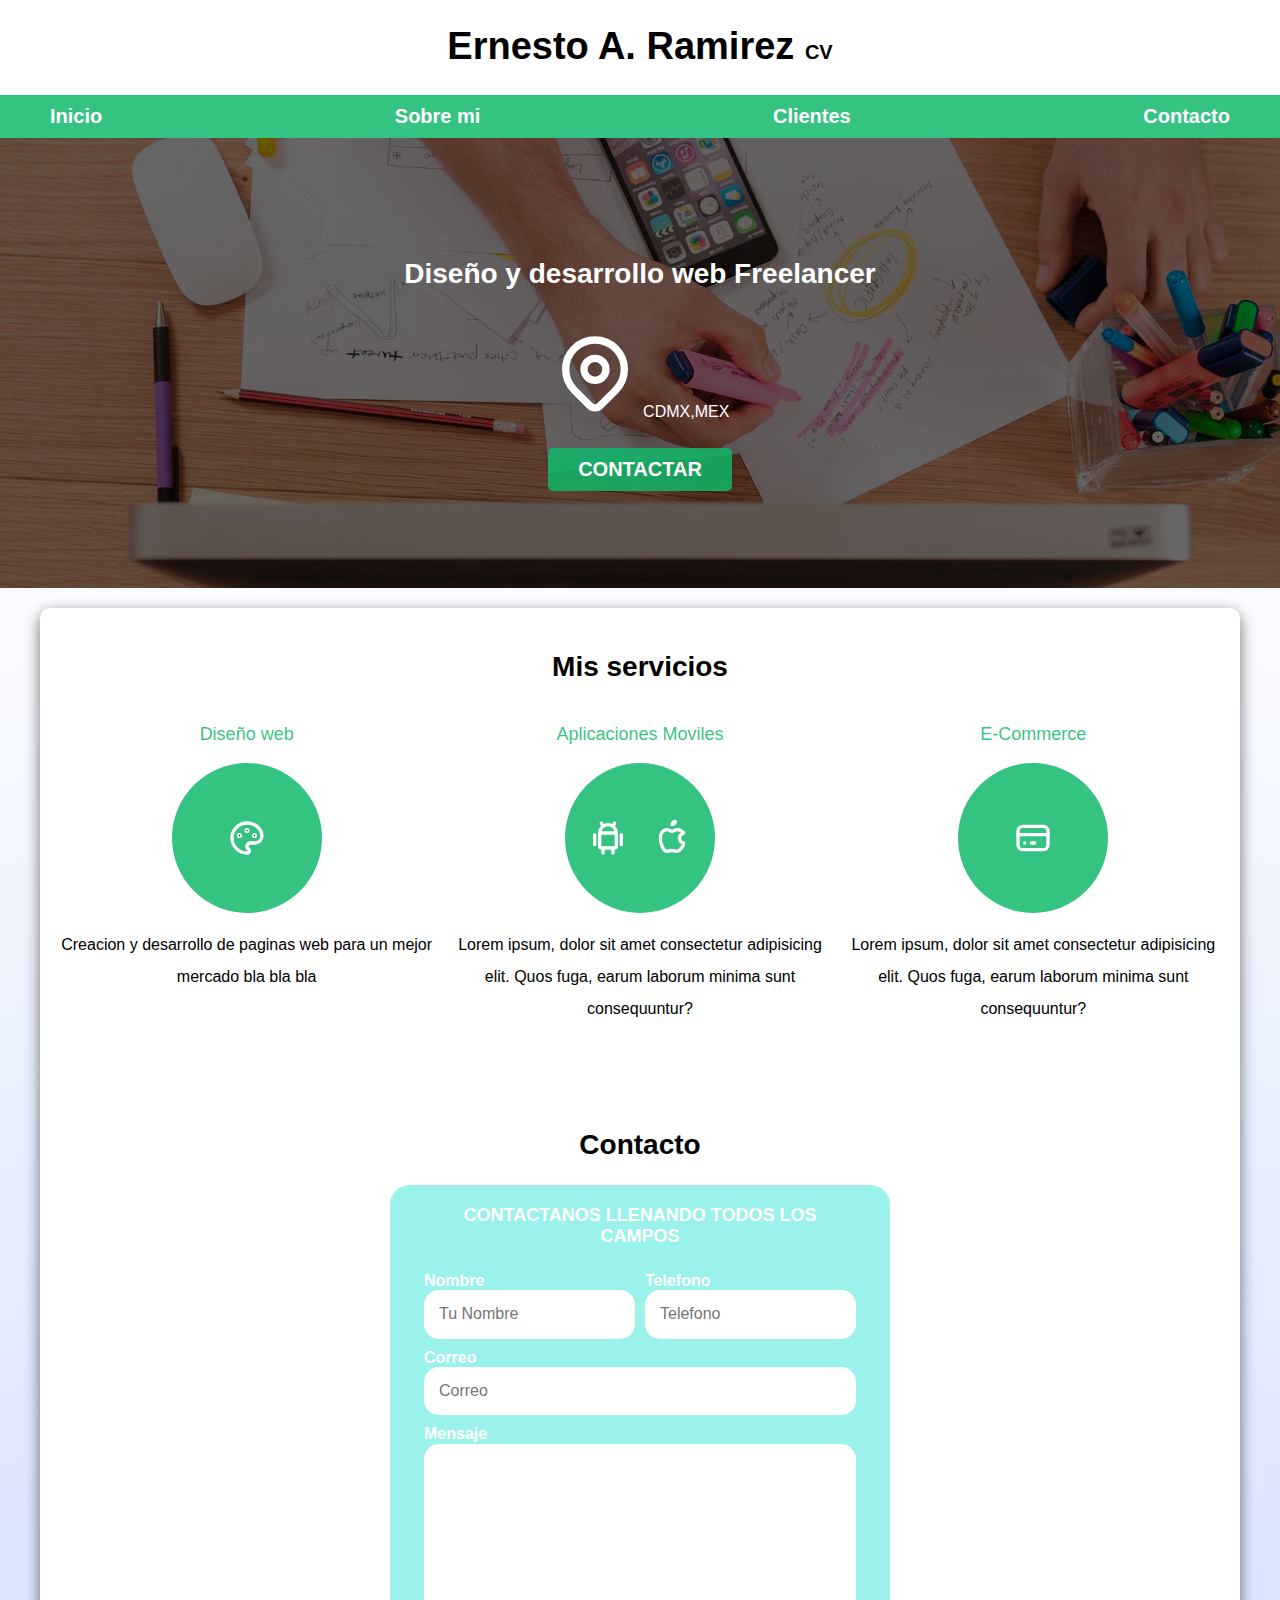
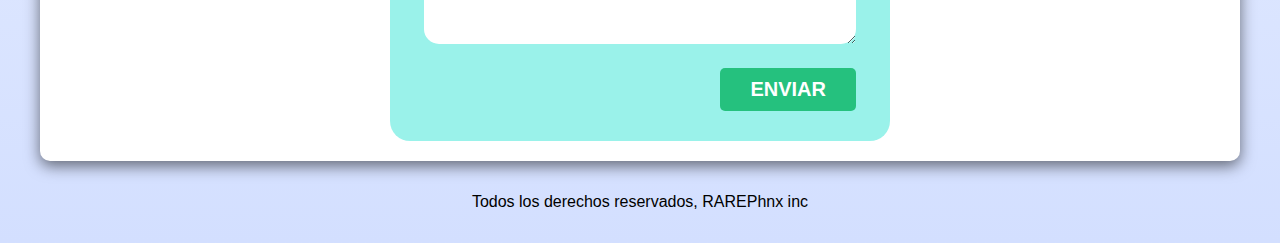
<file: index.html>
<!DOCTYPE html>
<html lang="en">

<head>
  <meta charset="UTF-8">
  <meta http-equiv="X-UA-Compatible" content="IE=edge">
  <meta name="viewport" content="width=device-width, initial-scale=1.0">
  <title>Diseñador Freelancer</title>
<!--Este es para estandarizar entre exploradores-->
  <link rel="preload" href="CSS/normalize.css">
  <link rel="stylesheet" href="CSS/normalize.css">
<!--Este es el link que da el fondo requerido, siempre hay que ponerlo antes de css-->
  <link rel="preconnect" href="https://fonts.gstatic.com">
  <link href="https://fonts.googleapis.com/css2?family=Krub&display=swap" rel="stylesheet">
<!--preload carga el CSS para que lo cargue mas rapido antes de abrir la pagina-->
<!--CSS personalizado debe ser lu ultimo en agregar-->  
<link rel="preload" href="CSS/Styles.css" as="style">
  <link rel="stylesheet" href="CSS/Styles.css">
</head>

<body>
  <header>
      <h1 class="titulo">Ernesto A. Ramirez <span>CV</span> </h1>
  </header>
<div class="nav-bg"> <!--div y class utilizado para dividir la estructura del nav e identificar toda la estrucutra para ponerle css-->
  <nav class="navegacion-principal contenedor"><!--el class sirve para poner una clasificacion del tipo que es y poder especificar--><!--Si se pone espacio en el class es como poner otro class-->
    <a href="index.html">Inicio</a>
    <a href="sobre-mi.html">Sobre mi</a>
    <a href="#">Clientes</a>
    <a href="#">Contacto</a>
  </nav>
</div>


  <section class="hero">
    <div class="contenido-hero color-icono">
      <h2>Diseño y desarrollo web Freelancer</h2>
          
      <p>
      <!--Este codigo lo da la pagina https://tablericons.com/ para egragar la imagen convectores -->
      
      <svg xmlns="http://www.w3.org/2000/svg" class="icon icon-tabler icon-tabler-map-pin" width="88" height="88" viewBox="0 0 24 24" fill="none" stroke-linecap="round" stroke-linejoin="round">
        <path stroke="none" d="M0 0h24v24H0z" fill="none"/>
        <circle cx="12" cy="11" r="3" />
        <path d="M17.657 16.657l-4.243 4.243a2 2 0 0 1 -2.827 0l-4.244 -4.243a8 8 0 1 1 11.314 0z" />
      </svg>
      
            CDMX,MEX
          </p>
     
         <a class="boton" href="#">Contactar</a>
    </div>
  
  </section>

<main class=" contenedor sombra">
  <h2>Mis servicios</h2>


<!--Inicia division  Mis Servicios-->
  <div class="servicios">
      <section class="servicio">
        <h3>Diseño web</h3>    
          <div class="iconos color-icono">
            <!--Logo paleta-->
            <svg xmlns="http://www.w3.org/2000/svg" class="icon  icon-tabler icon-tabler-palette" width="40" height="40" viewBox="0 0 24 24"   fill="none" stroke-linecap="round" stroke-linejoin="round">
              <path stroke="none" d="M0 0h24v24H0z" fill="none"/>
              <path d="M12 21a9 9 0 1 1 0 -18a9 8 0 0 1 9 8a4.5 4 0 0 1 -4.5 4h-2.5a2 2 0 0 0 -1 3.75a1.3 1.3 0 0 1 -1 2.25" />
              <circle cx="7.5" cy="10.5" r=".5" fill="currentColor" />
              <circle cx="12" cy="7.5" r=".5" fill="currentColor" />
              <circle cx="16.5" cy="10.5" r=".5" fill="currentColor" />
            </svg>
          </div>

          <p>Creacion y desarrollo de paginas web para un mejor mercado bla bla bla</p>
      </section>

      <section class="servicio">
        <h3>Aplicaciones Moviles </h3>
          <div class="iconos color-icono">
            <!--Logo Android-->
            <svg xmlns="http://www.w3.org/2000/svg" class="icon icon-tabler icon-tabler-brand-android" width="40" height="40" viewBox="0 0 24 24" fill="none" stroke-linecap="round" stroke-linejoin="round">
              <path stroke="none" d="M0 0h24v24H0z" fill="none"/>
              <line x1="4" y1="10" x2="4" y2="16" />
              <line x1="20" y1="10" x2="20" y2="16" />
              <path d="M7 9h10v8a1 1 0 0 1 -1 1h-8a1 1 0 0 1 -1 -1v-8a5 5 0 0 1 10 0" />
              <line x1="8" y1="3" x2="9" y2="5" />
              <line x1="16" y1="3" x2="15" y2="5" />
              <line x1="9" y1="18" x2="9" y2="21" />
              <line x1="15" y1="18" x2="15" y2="21" />
            </svg>
            <!--Logo Apple-->
            <svg xmlns="http://www.w3.org/2000/svg" class="icon icon-tabler icon-tabler-brand-apple" width="40" height="40" viewBox="0 0 24 24" fill="none" stroke-linecap="round" stroke-linejoin="round">
              <path stroke="none" d="M0 0h24v24H0z" fill="none"/>
              <path d="M9 7c-3 0 -4 3 -4 5.5c0 3 2 7.5 4 7.5c1.088 -.046 1.679 -.5 3 -.5c1.312 0 1.5 .5 3 .5s4 -3 4 -5c-.028 -.01 -2.472 -.403 -2.5 -3c-.019 -2.17 2.416 -2.954 2.5 -3c-1.023 -1.492 -2.951 -1.963 -3.5 -2c-1.433 -.111 -2.83 1 -3.5 1c-.68 0 -1.9 -1 -3 -1z" />
              <path d="M12 4a2 2 0 0 0 2 -2a2 2 0 0 0 -2 2" />
            </svg>
          </div>
  
          <p>Lorem ipsum, dolor sit amet consectetur adipisicing elit. Quos fuga, earum laborum minima sunt consequuntur?</p>  
      </section> 
      
      <section class="servicio">
        <h3>E-Commerce</h3>
        <div class="iconos color-icono">
          <!--Logo Tarjeta-->
          <svg xmlns="http://www.w3.org/2000/svg" class="icon icon-tabler icon-tabler-credit-card" width="40" height="40" viewBox="0 0 24 24"  fill="none" stroke-linecap="round" stroke-linejoin="round">
            <path stroke="none" d="M0 0h24v24H0z" fill="none"/>
            <rect x="3" y="5" width="18" height="14" rx="3" />
            <line x1="3" y1="10" x2="21" y2="10" />
            <line x1="7" y1="15" x2="7.01" y2="15" />
            <line x1="11" y1="15" x2="13" y2="15" />
          </svg>
        </div>

        <p>Lorem ipsum, dolor sit amet consectetur adipisicing elit. Quos fuga, earum laborum minima sunt consequuntur?</p>
      </section>
  </div>
  <!--Cierra division servicios-->



  <section>
    <h2>Contacto</h2>
    
    <form class="formulario"><!--Codigo formulario-->
        <fieldset>
          <legend> Contactanos llenando todos los campos</legend>
         <!--CAMPOS-->
         <div class="contenedor-campos">
          <div class="campo">
          <label>Nombre</label>
          <input class="input-text" type="text" placeholder="Tu Nombre"><!--placehorlder es para llenar adentro del cuadro del formulario-->
          </div>
          
          <div class="campo">
          <label>Telefono</label>
          <input class="input-text" type="tel" placeholder="Telefono">
          </div>
        
          <div class="campo">
            <label>Correo</label>
            <input class="input-text" type="mail" placeholder="Correo">
          </div>
           
          <div class="campo">
            <label>Mensaje</label>
            <textarea class="input-text"></textarea>
          </div>
        </div><!--Finalizacion div CAMPOS-->  
        
        <div class="alinear-derecha flex">
          <input class="w-sm-100 boton" type="submit" value="Enviar">
        </div>
        
      </fieldset>
    </form>
  </section>
</main><!--Se pone el main hasta aca para que abarque cuadro al formulario tambien-->  
  <footer class="Texto-general">
    <p>Todos los derechos reservados, RAREPhnx inc</p>  
  </footer>
  
</body>

</html>
</file>
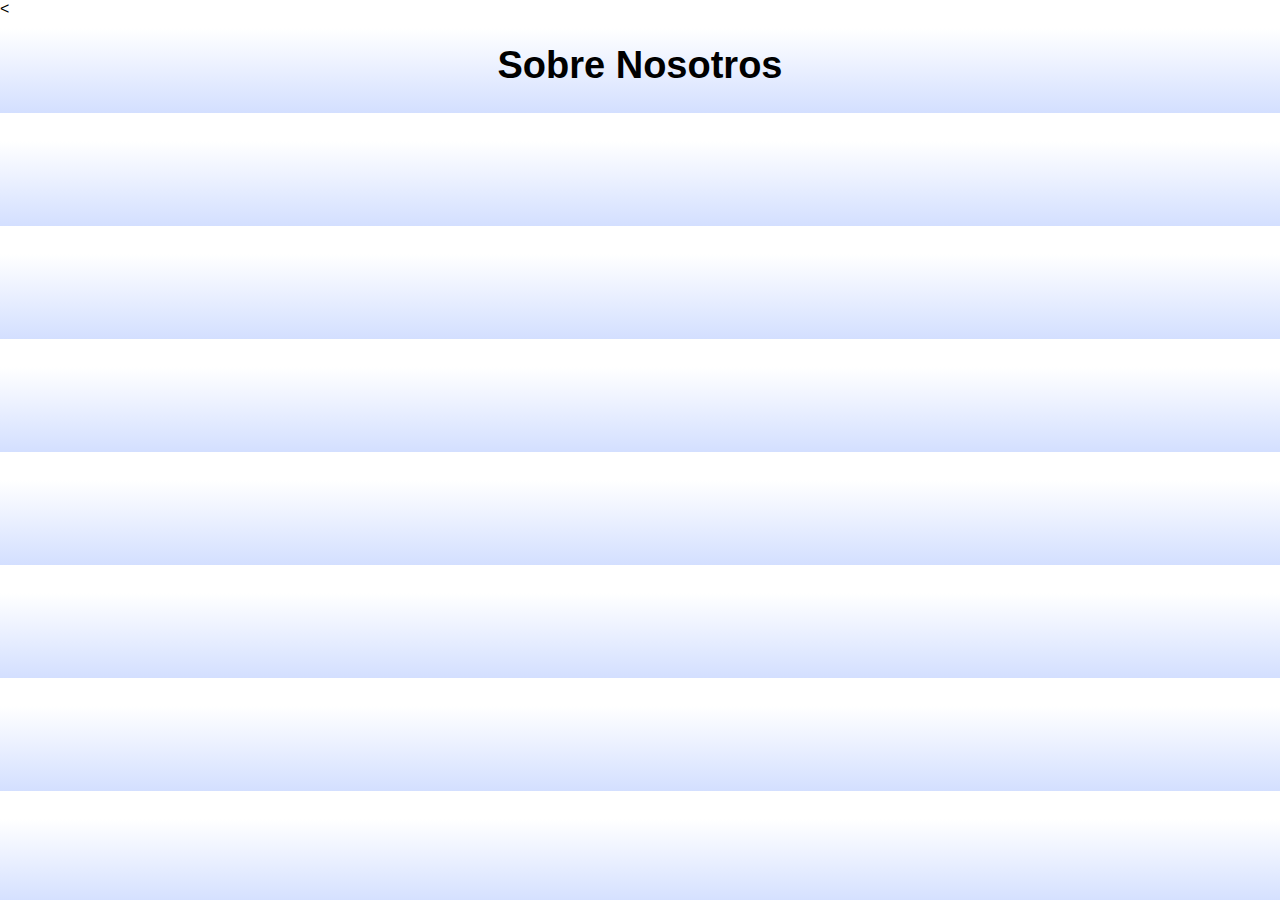
<file: Nosotros.html>
<!DOCTYPE html>
<html lang="en">
<<head>
    <meta charset="UTF-8">
    <meta http-equiv="X-UA-Compatible" content="IE=edge">
    <meta name="viewport" content="width=device-width, initial-scale=1.0">
    <title>Diseñador Freelancer</title>
  <!--Este es para estandarizar entre exploradores-->
    <link rel="preload" href="CSS/normalize.css">
    <link rel="stylesheet" href="CSS/normalize.css">
  <!--Este es el link que da el fondo requerido, siempre hay que ponerlo antes de css-->
    <link rel="preconnect" href="https://fonts.gstatic.com">
    <link href="https://fonts.googleapis.com/css2?family=Krub&display=swap" rel="stylesheet">
  <!--preload carga el CSS para que lo cargue mas rapido antes de abrir la pagina-->
  <!--CSS personalizado debe ser lu ultimo en agregar-->  
  <link rel="preload" href="CSS/Styles.css" as="style">
    <link rel="stylesheet" href="CSS/Styles.css">
  </head>
  
<body>
    <h1>
        Sobre Nosotros
    </h1>
</body>
</html>
</file>
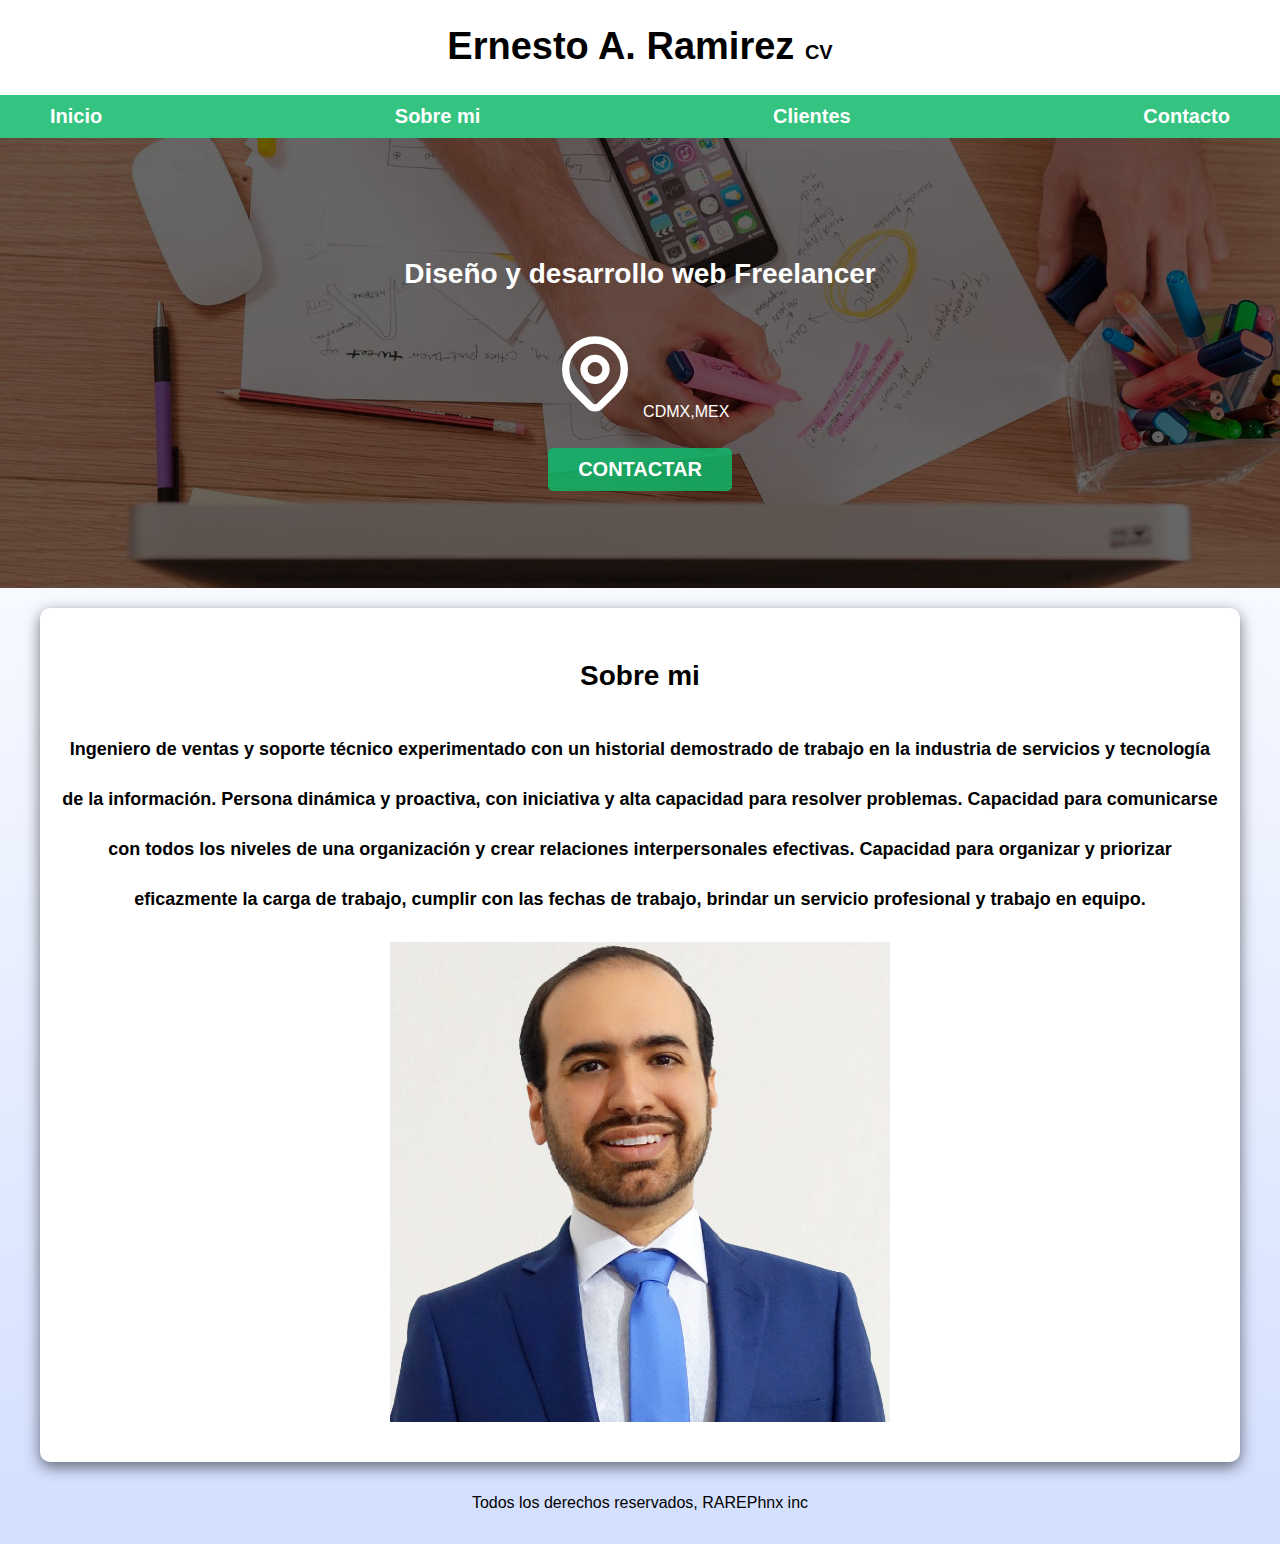
<file: sobre-mi.html>
<!DOCTYPE html>
<html lang="en">

<head>
  <meta charset="UTF-8">
  <meta http-equiv="X-UA-Compatible" content="IE=edge">
  <meta name="viewport" content="width=device-width, initial-scale=1.0">
  <title>Diseñador Freelancer</title>
<!--Este es para estandarizar entre exploradores-->
  <link rel="preload" href="CSS/normalize.css">
  <link rel="stylesheet" href="CSS/normalize.css">
<!--Este es el link que da el fondo requerido, siempre hay que ponerlo antes de css-->
  <link rel="preconnect" href="https://fonts.gstatic.com">
  <link href="https://fonts.googleapis.com/css2?family=Krub&display=swap" rel="stylesheet">
<!--preload carga el CSS para que lo cargue mas rapido antes de abrir la pagina-->
<!--CSS personalizado debe ser lu ultimo en agregar-->  
<link rel="preload" href="CSS/Styles.css" as="style">
  <link rel="stylesheet" href="CSS/Styles.css">
</head>

<body>
  <header>
      <h1 class="titulo">Ernesto A. Ramirez <span>CV</span> </h1>
  </header>
<div class="nav-bg"> <!--div y class utilizado para dividir la estructura del nav e identificar toda la estrucutra para ponerle css-->
  <nav class="navegacion-principal contenedor"><!--el class sirve para poner una clasificacion del tipo que es y poder especificar--><!--Si se pone espacio en el class es como poner otro class-->
    <a href="index.html">Inicio</a>
    <a href="sobre-mi.html">Sobre mi</a>
    <a href="#">Clientes</a>
    <a href="#">Contacto</a>
  </nav>
</div>
  
  <section class="hero">
    <div class="contenido-hero color-icono">
      <h2>Diseño y desarrollo web Freelancer</h2>
          <p>
      <!--Este codigo lo da la pagina https://tablericons.com/ para egragar la imagen convectores -->
      <svg xmlns="http://www.w3.org/2000/svg" class="icon icon-tabler icon-tabler-map-pin" width="88" height="88" viewBox="0 0 24 24" fill="none" stroke-linecap="round" stroke-linejoin="round">
        <path stroke="none" d="M0 0h24v24H0z" fill="none"/>
        <circle cx="12" cy="11" r="3" />
        <path d="M17.657 16.657l-4.243 4.243a2 2 0 0 1 -2.827 0l-4.244 -4.243a8 8 0 1 1 11.314 0z" />
      </svg>
     
            CDMX,MEX
          </p>
     
         <a class="boton" href="#">Contactar</a>
    </div>
  
  </section>

<main class="Texto-general contenedor sombra">
    <h2>Sobre mi</h2>
    <h3 >
        Ingeniero de ventas y soporte técnico experimentado con un historial demostrado de trabajo en la industria de servicios y tecnología de la información. Persona dinámica y proactiva, con iniciativa y alta capacidad para resolver problemas. Capacidad para comunicarse con todos los niveles de una organización y crear relaciones interpersonales efectivas. Capacidad para organizar y priorizar eficazmente la carga de trabajo, cumplir con las fechas de trabajo, brindar un servicio profesional y trabajo en equipo.
    </h3>

        <div class="yo">
            
        </div>
</main>

<footer>
  <p class="Texto-general">Todos los derechos reservados, RAREPhnx inc</p>  
</footer> 

</body>
</html>
</file>
<file: CSS/Styles.css>
/*DISEÑO DE MARCA*/
    :root{
        --blanco:#ffffff;
        --negro:#212121;
        --primario: #d3dfff;/*se puede poner como rgba para hacerlos transparentes*/
        --secundario: #0fb869d7; 
        --tercero: #0edfce6b;
        --cuarto: #ffffff;     
        
        --fuente-principal: 3.8rem;
    }


/*AjusteS GENERALES*/
    html{
        font-size: 62.5%;/*Este y el de body hace 1rem = 10px */
        box-sizing: border-box;/* apply a natural box layout model to all elements, but allowing components to change */
        /*scroll-snap-type: y mandatory;*//*MOVICMIENTO POR SECCIONES*/
    }

/*    .servicio h3, .navegacion-principal, .formulario{
    scroll-snap-align: center;
        scroll-snap-stop: always;
    }
*/
    /* apply a natural box layout model to all elements, but allowing components to change */
    *, *:before, *:after {/*se puede poner coma para poner dos o mas elementos que tendran las mismas caracteristicas*/
        box-sizing: inherit;
    }


    body{
        font-size: 16px;/*Este y el de html hace 1rem = 10px */
        font-family:Arial, Helvetica, sans-serif;
    /*Para poner un fondo degradado*/
        background-image: linear-gradient(to top,/*hacia que lado*/ var(--primario) 0%, var(--blanco) 75%/*en que % debe llegar al segundo color*/);
    }

    .boton{
        background-color: var(--secundario);
        color: var(--blanco);
        padding: 1rem 3rem;
        margin-top: 1rem;
        font-size: 2rem;
        text-decoration: none;
        text-transform: uppercase;/*para cambiar a uppercase, lowercase o capitalize*/
        font-weight: bold;
        border-radius: .5rem;/*redondear esquinas*/
        width: 70%;/*para que ocupe la mayor cantidad de espacio cuando se haga chico*/
        text-align: center;
        border: none;
    }
    @media (min-width: 768px) {
        .boton{
        width:auto;   
        }
    }
    .boton:hover{
        cursor: pointer;
    }

    /*TIPOGRAFIA*/

h1{
    font-size: 3.8rem;
}
h2{
    font-size: 2.8rem;
}
h3{
    font-size: 1.8rem;
}

h1,h2,h3{
    text-align: center;  
}

/**UTILIDADES**/ 
.w-sm-100{
    width: 100%;
}
@media (min-width: 768px) {
    .w-sm-100{
        width: auto;
    }
    
}
.flex{
    display: flex;   
}
.alinear-derecha{
    justify-content: flex-end;   
}

.color-icono{
    stroke: var(--cuarto);
    stroke-width: 2px;
}

/*Especificos*/
    .titulo span{
        font-size: 2rem;
    }

    .contenedor{
        max-width: 120rem; /*120rem ayuda a que sea mas presentable*//*le puse 300rem para las teles 5k*/
        /*max-width ayuda a que se ajuste a todo lo que sea abajo del valor puesto*/
        margin:0 auto; /*Se maneja en uno solo los 4 valores separados por un espacio 1o= top 2o=right 3o=bottom 4o= lefto (como manecillas del reloj)*/
    /*tambien se puede solo poner 2 valores el primero arriba y abajo y el segundo izquierda y derecha cuando vas a ocupar valores iguales*/
    }
    @media (min-width: 3700px) {
        .contenedor{
            max-width: 240rem;

        }
    }
    /*NAVEGACION*/
    .nav-bg{
        background-color: var(--secundario);
    }
    .navegacion-principal {
        display: flex;/* aunque el nav automaticamente se pone en flex, ponerlo nos habilita nuevas propiedades*/
        flex-direction: column;/*se tiene que poner para que en los querie se pueda modificar*//*aqui se pone con columnas al menos que haya mas espacio de 480px*/
    }
    @media (min-width: 480px) {
    .navegacion-principal {
            flex-direction: row;/*con eso ponemos que cuando haya suficiente espacio se haga horizontal*/
            justify-content: space-between;/*space-btween pone el primero y el utlimo en las equinas y de ahi los demas se distribuyen*/
        }
    }
    .navegacion-principal a{
        display: block;/*ocupa todo el espacio cada linea*/
        text-align: center;
        color: var(--blanco);
        text-decoration: none;
        font-size: 2rem;
        font-weight: bold;
        padding: 1rem;/*para engordar el elemento */
    }

    .navegacion-principal a:hover{/*El hover debe estar pegado a la a*/
        background-color: var(--primario);
        color: var(--negro);

    }
    /*Parte de la imagen*/
    .hero{
        background-image: url(../img/hero.jpg);/* al estar esto dentro de la carpeta css hay que ponerle .. para que se vaya a la carpeta de arriba y apartir de ahi busce la carpeta img*/
        background-repeat: no-repeat;/*para cuando la imagen quede chica no se repita*/
        background-size: cover;/*para que se ajuste al ancho la imagen para que ocupe toda la pantalla*/
        height: 450px;
        position: relative;/*el padre siempre tiene que tener posicion relativa para poner al hijo como absoluta*/
        margin-bottom: 2rem;
        
    }

    .contenido-hero{
        position: absolute;
        background-color: rgba(0, 0, 0, .6);
        width: 100%;
        height: 100%;
    /*A continuacion es el codigo para alinear vertical y horizontalmente*/  
        display: flex;
        flex-direction: column;
        align-items: center;
        justify-content: center;

    }

    
    .contenido-hero h2{
        color: var(--blanco);   
    }
    .contenido-hero p{
        color: var(--blanco);
    }

 /*CUADRO MIS SERVICIOS*/

     .sombra{
        /*Para poner el bloque con sombra de https://www.cssmatic.com/box-shadow*/
        box-shadow: 0px 5px 15px 0px rgba(0,0,0,0.54);/*codigo para caja sombreada*/
        background-color: var(--blanco);
        padding: 2rem;
        border-radius: 1rem;
    }

@media (min-width: 768px) {/*Para que haya 3 bloques cuando sea mas grande que un cel*/ 
    .servicios{
        display: grid;
        grid-template-columns: repeat(3, 1fr);/*Cuantas columnas habra y fr=a la cantidad fraccionaria que ocupara del total*/
        grid-template-rows: 400px;/*para circulos yo vi que era mejor en 400*/
       /*grid: 200px 800px / 300px 300px;*/
       column-gap: 2rem; /*separacion entre columnas*/
        }
    }
 
    .servicio {/*toda la configuracion para centrar*/
        display: flex;
        flex-direction: column;
        align-items: center;
    }
    .servicio h3 {
        color: var(--secundario);
        font-weight: normal;
    }
    .servicio p{
        line-height: 2;/*interlineado de texto*/
        text-align: center;
    }
    .servicio .iconos {
        /*Tamaños de rectangulos de icono de fondo del mismo tamaño para que sea cuadrado*/
        height: 15rem;
        width: 15rem;

        background-color: var(--secundario);
        border-radius: 50%;/* con 50% hace que el cuadrado sea un circulo*/
        display: flex;
        justify-content: space-evenly;
        align-items: center;

    }




  /*FORMATO FORMULARIO*/
    /*Diseño Formulario*/
    .formulario{
        background-color: var(--tercero);
        width: min(50rem,100%);/*min(,) compara que valor es menor entre los dos puesto y configura asi el cuadro*/
        margin: 0 auto;/*cuando es un elemento tipo block tome todo el espacio disponible y padre no sea displyflex*/
        padding: 2rem;
        border-radius: 2rem;
        resize: none
    }
    .formulario fieldset{
        border: none;
    }

    .formulario legend{
        color: var(--blanco);
        text-align: center;
        font-size: 1.8rem;
        text-transform: uppercase;
        font-weight: bolder;
        margin-bottom: 2rem;    
    }

    /*Diseño campos*/
 @media (min-width: 768px){
    .contenedor-campos {
        display: grid;
        grid-template-columns: repeat(2,1fr);/*parte el grid en los campos que queramos y despues sepon el porcentaje o fraccion de cada valor*/
        grid-template-rows: auto auto 20 rem;/*primera fila sera auto, segunda fila auto, tecera fila (cuadro de texto) 20rem*/
        column-gap: 1rem;
        }
    }

    .campo:nth-child(3),.campo:nth-child(4){ /*Es para seleccionar que elemento de un grupo de elementos del mismo nombre se desea seleccionar*/
        grid-column: 1/3; /*Para indicar desde que grid hasta que grid ira el elemento*/       
    }

   

    .campo{
        margin-bottom: 1rem;
    }

    .campo label{
        color: var(--blanco);
        font-weight: bold;
        margin-bottom: 0.5rem;
      
    }
    .campo textarea{
        height: 20rem;/*Se le da al altura al campo de texto*/
    }

    .input-text {
        width: 100%;
        border: none;
        padding: 1.5rem;
        border-radius: 1.5rem;
        

    }


    .Texto-general{
        text-align: center;
        text-size-adjust: auto ;
        line-height: 2.5rem;

    }
    .yo{
        background-image: url(../img/yo.jfif);/* al estar esto dentro de la carpeta css hay que ponerle .. para que se vaya a la carpeta de arriba y apartir de ahi busce la carpeta img*/
        background-repeat: no-repeat;/*para cuando la imagen quede chica no se repita*/
        background-position: center;
        height: 480px;
        position: relative;/*el padre siempre tiene que tener posicion relativa para poner al hijo como absoluta*/
        margin-bottom: 2rem;
            }

@media (min-width: 768px) {
    .Texto-general{
        line-height: 5rem;
    }
    
}
</file>
